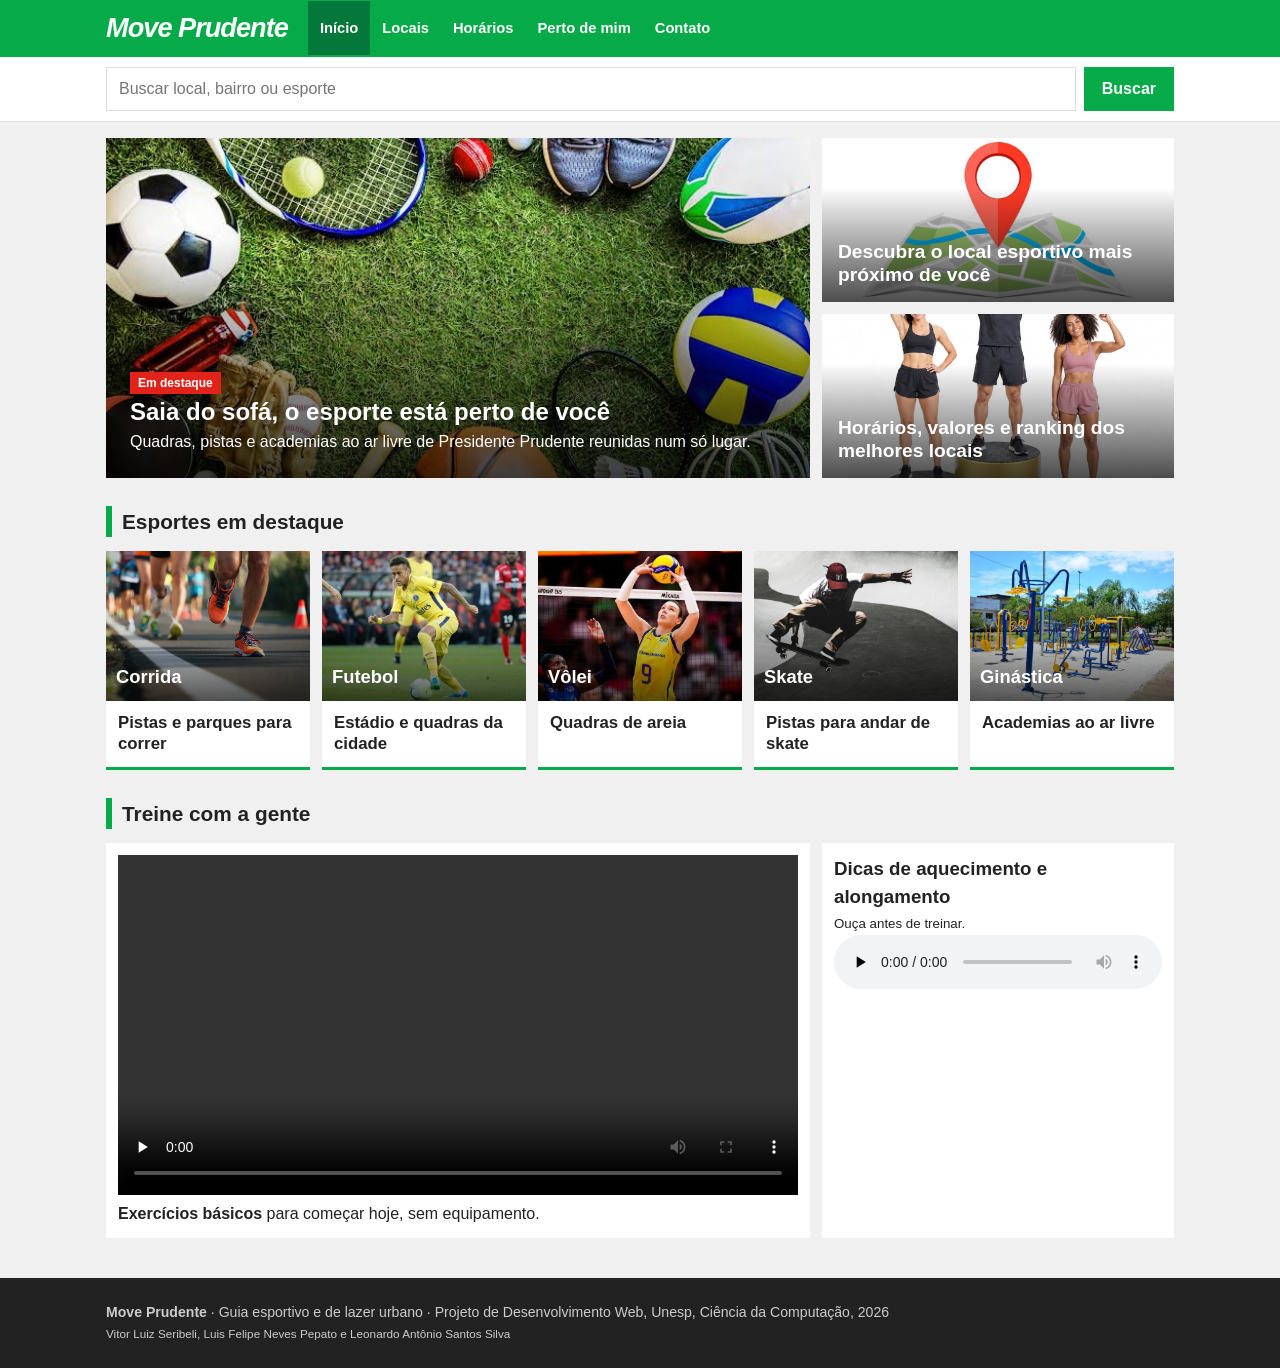
<file: index.html>
<!DOCTYPE html><html lang="pt-BR"><head><meta charset="UTF-8"><meta name="viewport" content="width=device-width, initial-scale=1"><title>Início | Move Prudente</title><link rel="stylesheet" href="css/style.css"></head><body><header class="topo"><div class="w">
<a class="logo" href="index.html" aria-current="page">Move Prudente</a>
<nav aria-label="Menu principal"><ul>
<li><a href="index.html" aria-current="page">Início</a></li><li><a href="atracoes.html">Locais</a></li><li><a href="informacoes.html">Horários</a></li><li><a href="itinerario.html">Perto de mim</a></li><li><a href="contato.html">Contato</a></li>
</ul></nav></div></header>
<div class="busca"><div class="w"><form id="busca-rapida" role="search"><input id="q" type="search" placeholder="Buscar local, bairro ou esporte" aria-label="Buscar"><button class="btn">Buscar</button></form></div></div>
<main class="w"><section class="hero"><a class="dest" href="atracoes.html"><span class="tag">Em destaque</span><h1>Saia do sofá, o esporte está perto de você</h1><p>Quadras, pistas e academias ao ar livre de Presidente Prudente reunidas num só lugar.</p></a>
<div style="display:grid;gap:12px"><a class="lat" href="itinerario.html"><h2>Descubra o local esportivo mais próximo de você</h2></a><a class="lat" href="informacoes.html"><h2>Horários, valores e ranking dos melhores locais</h2></a></div></section>
<section><h2 class="st">Esportes em destaque</h2><div class="grade cinco">
<a class="card" href="atracoes.html?cat=corrida"><div class="th c-corrida i-corrida">Corrida</div><div class="cb"><h3>Pistas e parques para correr</h3></div></a>
<a class="card" href="atracoes.html?cat=futebol"><div class="th c-futebol i-futebol">Futebol</div><div class="cb"><h3>Estádio e quadras da cidade</h3></div></a>
<a class="card" href="atracoes.html?cat=volei"><div class="th c-volei i-volei">Vôlei</div><div class="cb"><h3>Quadras de areia</h3></div></a>
<a class="card" href="atracoes.html?cat=skate"><div class="th c-skate i-skate">Skate</div><div class="cb"><h3>Pistas para andar de skate</h3></div></a>
<a class="card" href="atracoes.html?cat=ginastica"><div class="th c-ginastica i-ginastica">Ginástica</div><div class="cb"><h3>Academias ao ar livre</h3></div></a></div></section>
<section><h2 class="st">Treine com a gente</h2><div class="midia"><figure><video controls preload="none"><source src="media/exercicios.mp4" type="video/mp4"><track kind="captions" src="media/legenda.vtt" srclang="pt-BR" label="Português" default>Seu navegador não reproduz vídeo.</video><figcaption><strong>Exercícios básicos</strong> para começar hoje, sem equipamento.</figcaption></figure>
<aside><h3>Dicas de aquecimento e alongamento</h3><p><small>Ouça antes de treinar.</small></p><audio controls preload="none"><source src="media/alongamento.mp3" type="audio/mpeg">Seu navegador não reproduz áudio.</audio></aside></div></section></main><footer class="rodape"><div class="w"><p><strong>Move Prudente</strong> · Guia esportivo e de lazer urbano · Projeto de Desenvolvimento Web, Unesp, Ciência da Computação, 2026</p><p><small>Vitor Luiz Seribeli, Luis Felipe Neves Pepato e Leonardo Antônio Santos Silva</small></p></div></footer>
<script src="js/dados.js"></script><script src="js/app.js"></script></body></html>
</file>
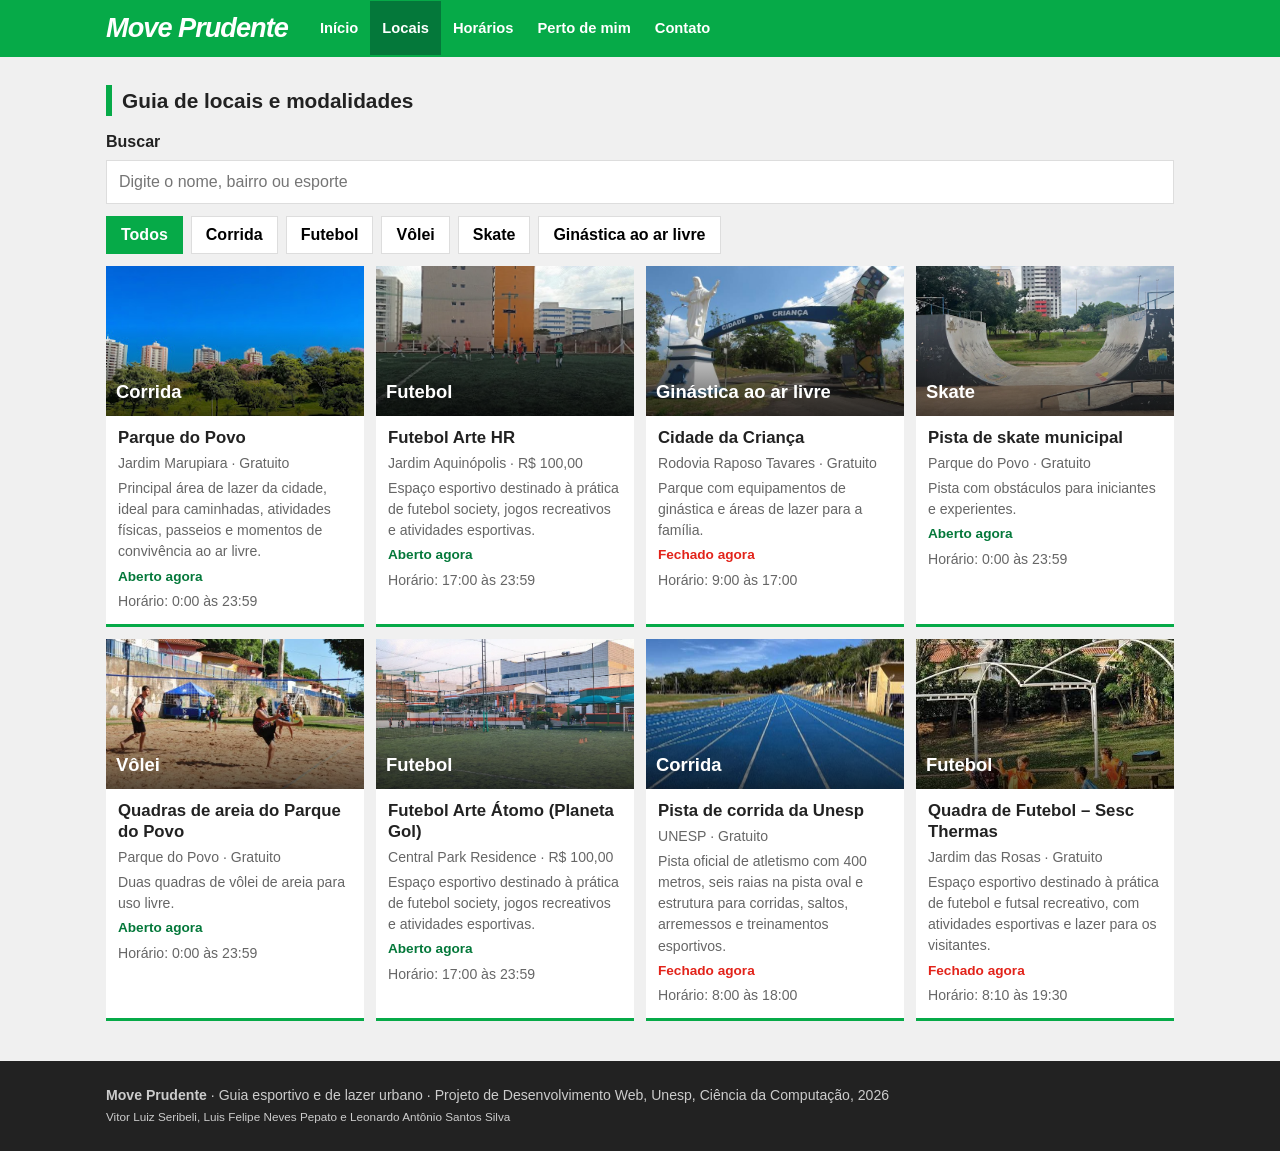
<file: atracoes.html>
<!DOCTYPE html><html lang="pt-BR"><head><meta charset="UTF-8"><meta name="viewport" content="width=device-width, initial-scale=1"><title>Locais | Move Prudente</title><link rel="stylesheet" href="css/style.css"></head><body><header class="topo"><div class="w">
<a class="logo" href="index.html">Move Prudente</a>
<nav aria-label="Menu principal"><ul>
<li><a href="index.html">Início</a></li><li><a href="atracoes.html" aria-current="page">Locais</a></li><li><a href="informacoes.html">Horários</a></li><li><a href="itinerario.html">Perto de mim</a></li><li><a href="contato.html">Contato</a></li>
</ul></nav></div></header>
<main class="w"><h1 class="st">Guia de locais e modalidades</h1><label for="filtro-texto"><strong>Buscar</strong></label>
<div style="margin-top:6px"><input id="filtro-texto" type="search" placeholder="Digite o nome, bairro ou esporte" style="width:100%;padding:9px 12px;border:1px solid var(--l)"></div>
<div id="filtros" class="filtros" role="group" aria-label="Filtrar por esporte"></div>
<section id="lista-locais" class="grade" aria-live="polite"></section><p id="vazio" class="painel" hidden>Nenhum local encontrado. Tente outro nome ou escolha “Todos”.</p></main><footer class="rodape"><div class="w"><p><strong>Move Prudente</strong> · Guia esportivo e de lazer urbano · Projeto de Desenvolvimento Web, Unesp, Ciência da Computação, 2026</p><p><small>Vitor Luiz Seribeli, Luis Felipe Neves Pepato e Leonardo Antônio Santos Silva</small></p></div></footer>
<script src="js/dados.js"></script><script src="js/app.js"></script></body></html>
</file>
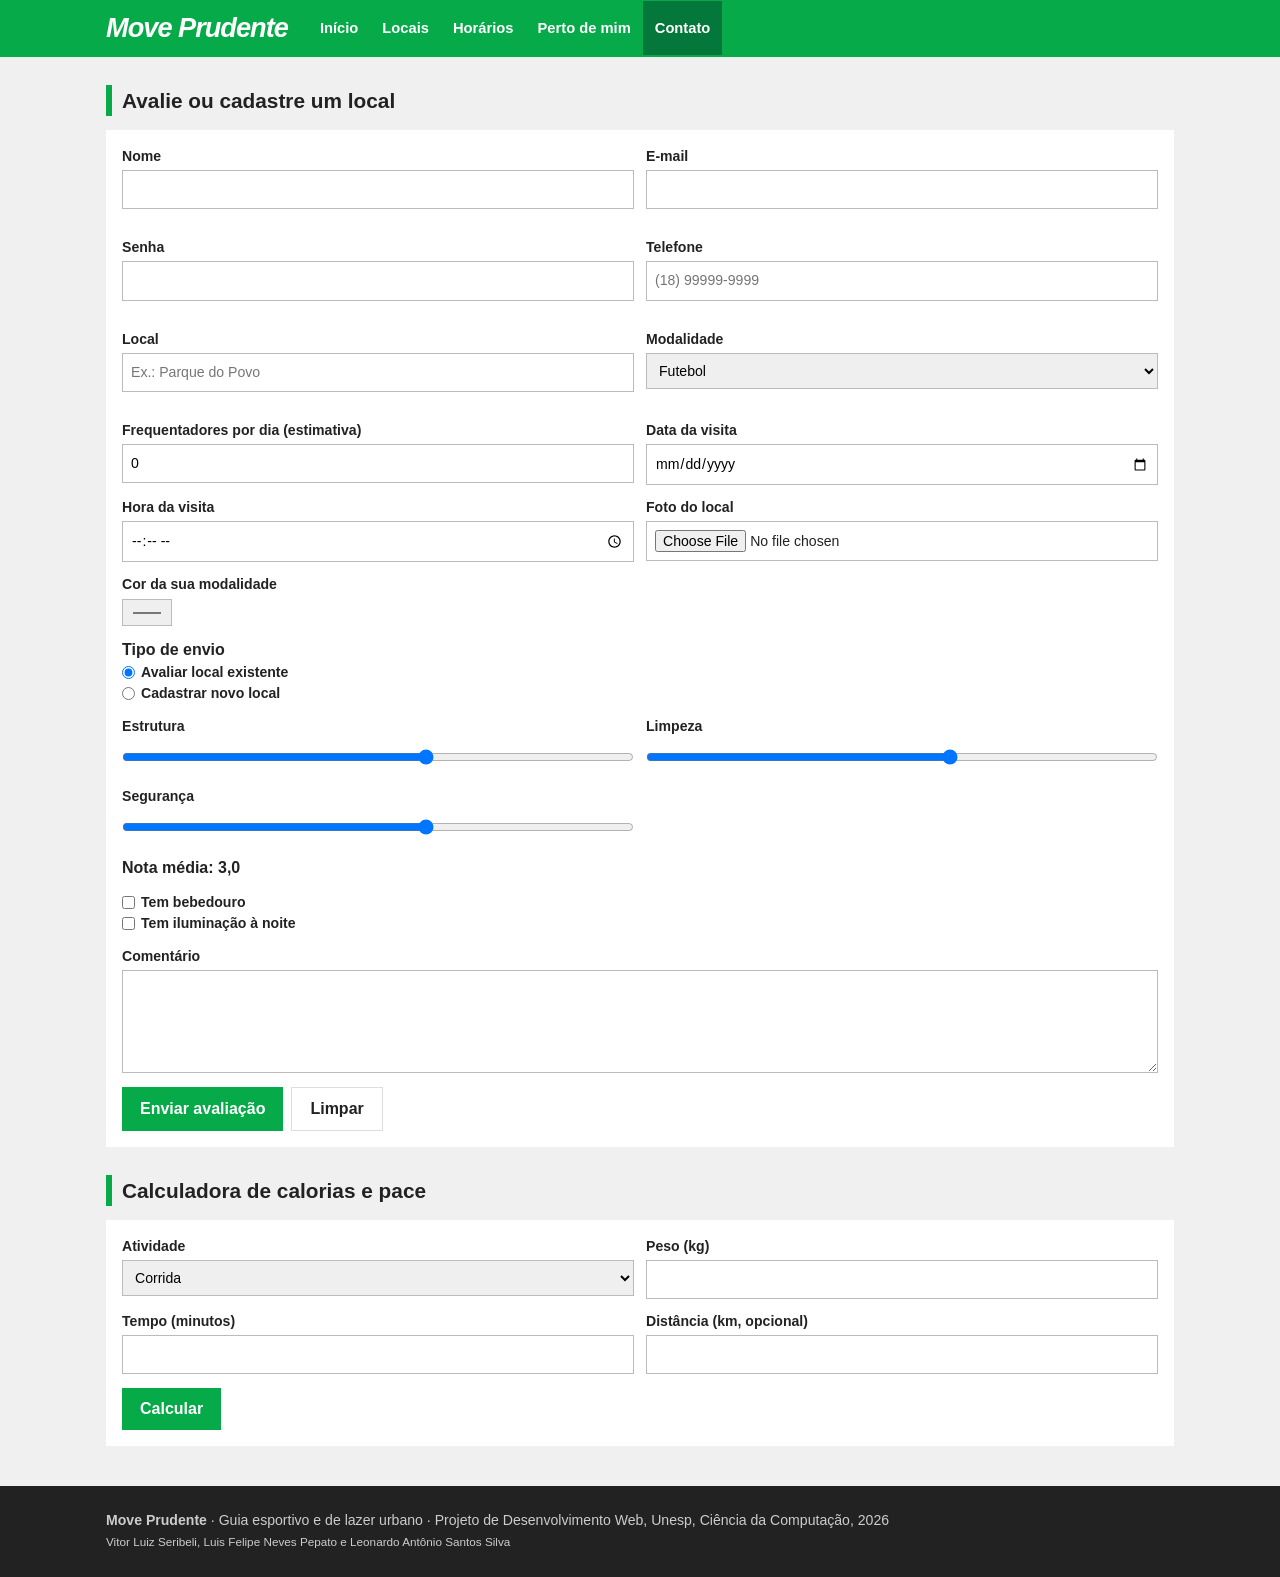
<file: contato.html>
<!DOCTYPE html><html lang="pt-BR"><head><meta charset="UTF-8"><meta name="viewport" content="width=device-width, initial-scale=1"><title>Contato e avaliações | Move Prudente</title><link rel="stylesheet" href="css/style.css"></head><body><header class="topo"><div class="w">
<a class="logo" href="index.html">Move Prudente</a>
<nav aria-label="Menu principal"><ul>
<li><a href="index.html">Início</a></li><li><a href="atracoes.html">Locais</a></li><li><a href="informacoes.html">Horários</a></li><li><a href="itinerario.html">Perto de mim</a></li><li><a href="contato.html" aria-current="page">Contato</a></li>
</ul></nav></div></header>
<main class="w"><h1 class="st">Avalie ou cadastre um local</h1>
<form id="form-aval" class="painel" novalidate><div class="fg">
<label>Nome<input id="nome" type="text" autocomplete="name"><span class="erro" id="e-nome"></span></label>
<label>E-mail<input id="email" type="email" autocomplete="email"><span class="erro" id="e-email"></span></label>
<label>Senha<input id="senha" type="password" autocomplete="new-password"><span class="erro" id="e-senha"></span></label>
<label>Telefone<input id="fone" type="tel" placeholder="(18) 99999-9999"><span class="erro" id="e-fone"></span></label>
<label>Local<input id="local" type="text" placeholder="Ex.: Parque do Povo"><span class="erro" id="e-local"></span></label>
<label>Modalidade<select id="modal"><optgroup label="Esportes coletivos"><option>Futebol</option><option>Vôlei</option></optgroup><optgroup label="Individuais"><option>Corrida</option><option>Skate</option><option>Ginástica ao ar livre</option></optgroup></select></label>
<label>Frequentadores por dia (estimativa)<input type="number" min="0" value="0"></label>
<label>Data da visita<input type="date"></label>
<label>Hora da visita<input type="time"></label>
<label>Foto do local<input type="file" accept="image/*"></label>
<label>Cor da sua modalidade<input type="color" value="#06aa48"></label>
<fieldset class="full" style="border:0"><legend><strong>Tipo de envio</strong></legend><label style="flex-direction:row;gap:6px"><input type="radio" name="tipo-envio" checked>Avaliar local existente</label><label style="flex-direction:row;gap:6px"><input type="radio" name="tipo-envio">Cadastrar novo local</label></fieldset>
<label>Estrutura<input id="nota-estrutura" type="range" min="0" max="5" step="0.5" value="3"></label>
<label>Limpeza<input id="nota-limpeza" type="range" min="0" max="5" step="0.5" value="3"></label>
<label>Segurança<input id="nota-seguranca" type="range" min="0" max="5" step="0.5" value="3"></label>
<p class="full"><strong>Nota média: <span id="nota-media">3,0</span></strong></p>
<fieldset class="full" style="border:0"><label style="flex-direction:row;gap:6px"><input type="checkbox">Tem bebedouro</label><label style="flex-direction:row;gap:6px"><input type="checkbox">Tem iluminação à noite</label></fieldset>
<label class="full">Comentário<textarea rows="4"></textarea></label></div>
<div class="acoes"><button class="btn" type="submit">Enviar avaliação</button><button class="btn sec" type="reset">Limpar</button></div><p id="msg-form" role="status"></p></form>
<h2 class="st">Calculadora de calorias e pace</h2>
<form id="form-calc" class="painel"><div class="fg"><label>Atividade<select id="tipo"><option value="corrida">Corrida</option><option value="caminhada">Caminhada</option><option value="bicicleta">Bicicleta</option></select></label>
<label>Peso (kg)<input id="peso" type="number" min="1"></label><label>Tempo (minutos)<input id="tempo" type="number" min="1"></label><label>Distância (km, opcional)<input id="dist" type="number" min="0" step="0.1"></label></div>
<div class="acoes"><button class="btn" type="submit">Calcular</button></div><p id="res-calc" role="status"></p></form></main><footer class="rodape"><div class="w"><p><strong>Move Prudente</strong> · Guia esportivo e de lazer urbano · Projeto de Desenvolvimento Web, Unesp, Ciência da Computação, 2026</p><p><small>Vitor Luiz Seribeli, Luis Felipe Neves Pepato e Leonardo Antônio Santos Silva</small></p></div></footer>
<script src="js/dados.js"></script><script src="js/app.js"></script></body></html>
</file>
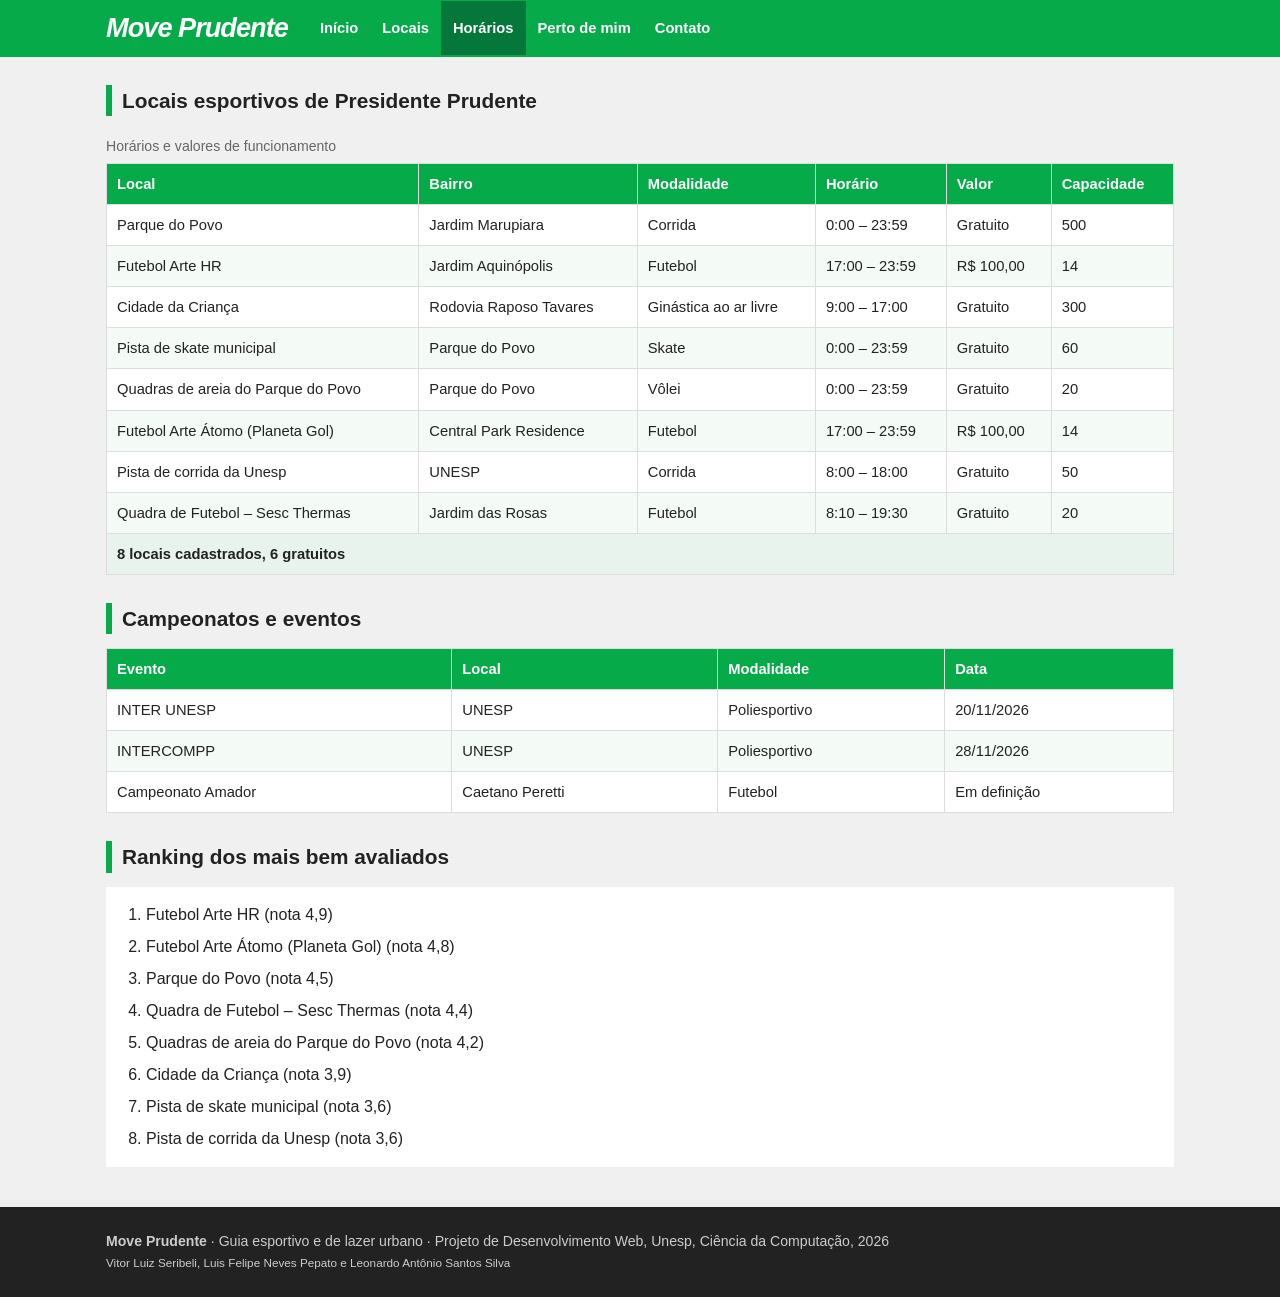
<file: informacoes.html>
<!DOCTYPE html><html lang="pt-BR"><head><meta charset="UTF-8"><meta name="viewport" content="width=device-width, initial-scale=1"><title>Horários e informações | Move Prudente</title><link rel="stylesheet" href="css/style.css"></head><body><header class="topo"><div class="w">
<a class="logo" href="index.html">Move Prudente</a>
<nav aria-label="Menu principal"><ul>
<li><a href="index.html">Início</a></li><li><a href="atracoes.html">Locais</a></li><li><a href="informacoes.html" aria-current="page">Horários</a></li><li><a href="itinerario.html">Perto de mim</a></li><li><a href="contato.html">Contato</a></li>
</ul></nav></div></header>
<main class="w"><h1 class="st">Locais esportivos de Presidente Prudente</h1>
<div class="rolar"><table class="tb"><caption class="meta" style="text-align:left;padding:6px 0">Horários e valores de funcionamento</caption><thead><tr><th>Local</th><th>Bairro</th><th>Modalidade</th><th>Horário</th><th>Valor</th><th>Capacidade</th></tr></thead><tbody id="corpo-locais"></tbody><tfoot><tr><td colspan="6" id="total-locais"></td></tr></tfoot></table></div>
<h2 class="st">Campeonatos e eventos</h2><div class="rolar"><table class="tb"><thead><tr><th>Evento</th><th>Local</th><th>Modalidade</th><th>Data</th></tr></thead><tbody id="corpo-eventos"></tbody></table></div>
<h2 class="st">Ranking dos mais bem avaliados</h2><ol id="ranking" class="rank"></ol></main><footer class="rodape"><div class="w"><p><strong>Move Prudente</strong> · Guia esportivo e de lazer urbano · Projeto de Desenvolvimento Web, Unesp, Ciência da Computação, 2026</p><p><small>Vitor Luiz Seribeli, Luis Felipe Neves Pepato e Leonardo Antônio Santos Silva</small></p></div></footer>
<script src="js/dados.js"></script><script src="js/app.js"></script></body></html>
</file>
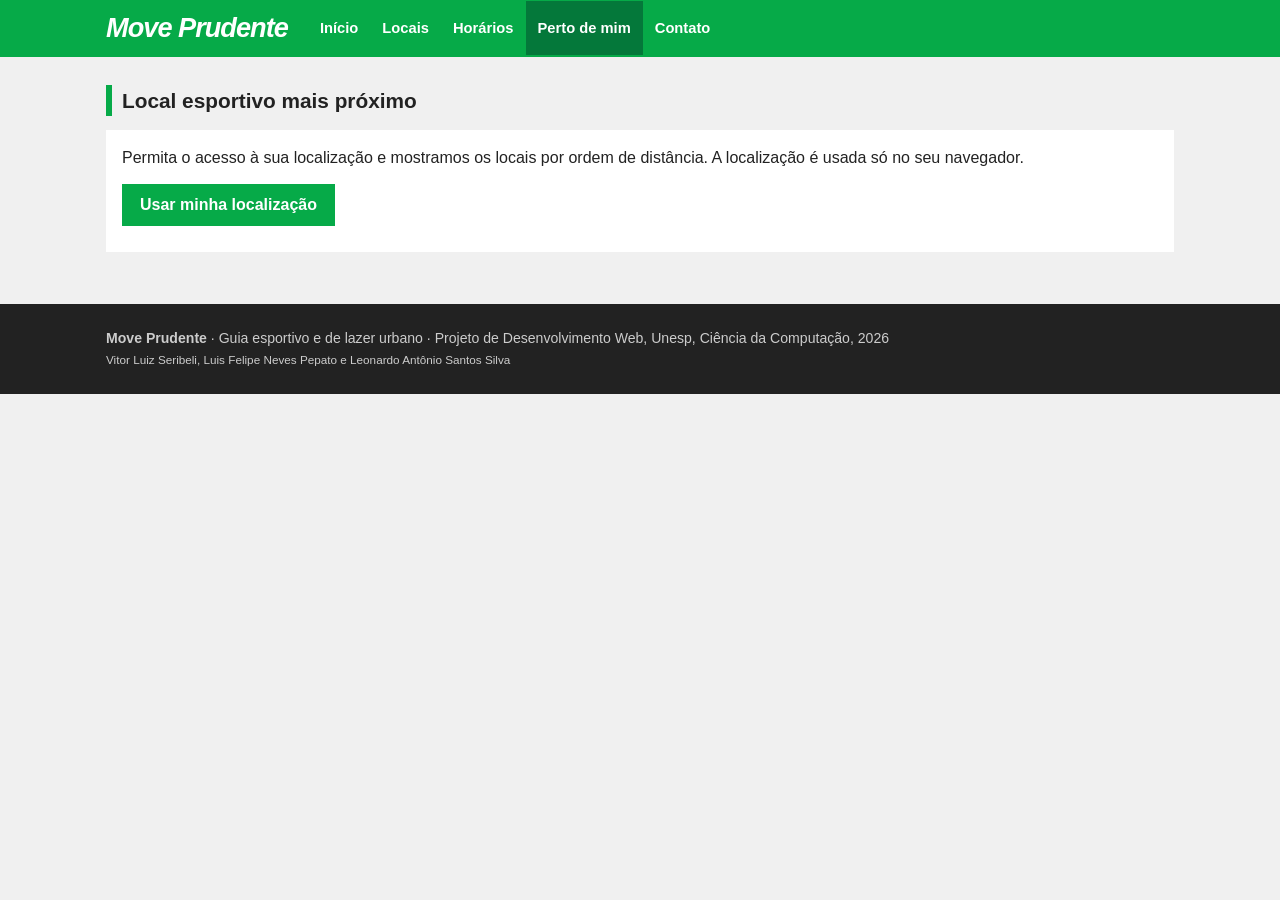
<file: itinerario.html>
<!DOCTYPE html><html lang="pt-BR"><head><meta charset="UTF-8"><meta name="viewport" content="width=device-width, initial-scale=1"><title>Perto de mim | Move Prudente</title><link rel="stylesheet" href="css/style.css"></head><body><header class="topo"><div class="w">
<a class="logo" href="index.html">Move Prudente</a>
<nav aria-label="Menu principal"><ul>
<li><a href="index.html">Início</a></li><li><a href="atracoes.html">Locais</a></li><li><a href="informacoes.html">Horários</a></li><li><a href="itinerario.html" aria-current="page">Perto de mim</a></li><li><a href="contato.html">Contato</a></li>
</ul></nav></div></header>
<main class="w"><h1 class="st">Local esportivo mais próximo</h1><div class="painel"><p>Permita o acesso à sua localização e mostramos os locais por ordem de distância. A localização é usada só no seu navegador.</p><div class="acoes"><button id="btn-localizar" class="btn" type="button">Usar minha localização</button></div><p id="msg-geo" role="status" style="margin-top:10px"></p></div><section id="resultado-geo" class="grade"></section></main><footer class="rodape"><div class="w"><p><strong>Move Prudente</strong> · Guia esportivo e de lazer urbano · Projeto de Desenvolvimento Web, Unesp, Ciência da Computação, 2026</p><p><small>Vitor Luiz Seribeli, Luis Felipe Neves Pepato e Leonardo Antônio Santos Silva</small></p></div></footer>
<script src="js/dados.js"></script><script src="js/app.js"></script></body></html>
</file>
<file: css/style.css>
/* Move Prudente - estilo geral (paleta inspirada em portais esportivos) */
:root{--v:#06aa48;--vd:#04783a;--t:#222;--c:#666;--l:#ddd;--bg:#f0f0f0;--r:#e2231a}
*{box-sizing:border-box;margin:0;padding:0}
body{font:16px/1.5 "Open Sans","Helvetica Neue",Arial,sans-serif;color:var(--t);background:var(--bg)}
a{color:inherit;text-decoration:none}
:focus-visible{outline:3px solid #ffd400;outline-offset:2px}
.w{max-width:1100px;margin:0 auto;padding:0 16px}
.topo{background:var(--v);color:#fff;position:sticky;top:0;z-index:5}
.topo .w{display:flex;align-items:center;gap:20px;flex-wrap:wrap}
.logo{font-weight:800;font-style:italic;font-size:1.7rem;letter-spacing:-1px;padding:8px 0}
nav ul{display:flex;flex-wrap:wrap;list-style:none}
nav a{display:block;padding:16px 12px;font-weight:700;font-size:.92rem}
nav a:hover,nav a[aria-current]{background:var(--vd)}
.busca{background:#fff;border-bottom:1px solid var(--l)}
.busca form{display:flex;gap:8px;padding:10px 0}
input,select,textarea,button{font:inherit}
.busca input{flex:1;padding:9px 12px;border:1px solid var(--l)}
.btn{background:var(--v);color:#fff;border:0;padding:9px 18px;font-weight:700;cursor:pointer}
.btn:hover{background:var(--vd)}.btn.sec{background:#fff;color:var(--t);border:1px solid var(--l)}
.hero{display:grid;grid-template-columns:2fr 1fr;gap:12px;margin-top:16px}
.dest{display:flex;flex-direction:column;justify-content:flex-end;min-height:340px;padding:24px;color:#fff;background:linear-gradient(180deg,rgba(0,0,0,0) 30%,rgba(0,0,0,.75)),url('../media/img/images.jfif') center/cover #0b6b36}
.tag{display:inline-block;align-self:flex-start;background:var(--r);color:#fff;font-size:.75rem;font-weight:800;padding:2px 8px}
.lat{display:flex;flex-direction:column;justify-content:flex-end;padding:16px;min-height:164px;color:#fff;background:linear-gradient(180deg,rgba(0,0,0,0) 30%,rgba(0,0,0,.7)),url('../media/img/localizacao.jpg') center/cover #0b6b36}
.lat+.lat{background:linear-gradient(180deg,rgba(0,0,0,0) 30%,rgba(0,0,0,.7)),url('../media/img/podio.webp') center/cover #d9a400}
.lat h2{font-size:1.2rem;line-height:1.2}
.st{font-size:1.3rem;font-weight:800;border-left:6px solid var(--v);padding-left:10px;margin:28px 0 14px}
.grade{display:grid;grid-template-columns:repeat(auto-fill,minmax(210px,1fr));gap:12px}
.card{background:#fff;border-bottom:3px solid var(--v);display:flex;flex-direction:column}
.card:hover h3{text-decoration:underline}
.th{height:150px;padding:10px;display:flex;align-items:flex-end;color:#fff;font-weight:800;font-size:1.15rem;background:#0b6b36}
.c-corrida{background:#0b6b36}.c-futebol{background:#1b5fa8}.c-volei{background:#d9a400}.c-skate{background:#444}.c-ginastica{background:#a8321b}
.cb{padding:12px;display:flex;flex-direction:column;gap:4px;flex:1}
.cb h3{font-size:1.05rem;line-height:1.25}.cb p,.meta{font-size:.88rem;color:var(--c)}
.st-aberto{color:var(--vd);font-weight:800;font-size:.85rem}.st-fechado{color:var(--r);font-weight:800;font-size:.85rem}
.filtros{display:flex;flex-wrap:wrap;gap:8px;margin:12px 0}
.filtros button{padding:6px 14px;border:1px solid var(--l);background:#fff;font-weight:700;cursor:pointer}
.filtros button.on{background:var(--v);color:#fff;border-color:var(--v)}
.midia{display:grid;grid-template-columns:2fr 1fr;gap:12px}
.midia>*{background:#fff;padding:12px}
video,audio{width:100%}
.tb{width:100%;border-collapse:collapse;background:#fff;font-size:.92rem}
.tb th{background:var(--v);color:#fff;text-align:left}
.tb th,.tb td{padding:9px 10px;border:1px solid var(--l)}
.tb tbody tr:nth-child(even){background:#f4faf6}
.tb tfoot td{font-weight:800;background:#e7f3ec}
.rolar{overflow-x:auto}
ol.rank{background:#fff;padding:12px 12px 12px 40px}ol.rank li{padding:4px 0}
.painel{background:#fff;padding:16px;margin-bottom:12px}
.fg{display:grid;grid-template-columns:repeat(2,1fr);gap:12px}
.fg label{display:flex;flex-direction:column;font-weight:700;font-size:.88rem;gap:3px}
.fg input,.fg select,.fg textarea{padding:8px;border:1px solid #bbb;font-weight:400}
.fg .full{grid-column:1/-1}
.erro{color:var(--r);font-size:.82rem;font-weight:400;min-height:1em}
.ok{color:var(--vd);font-weight:700;margin-top:10px}
.acoes{display:flex;gap:8px;margin-top:14px}
.rodape{background:#222;color:#ccc;margin-top:40px;padding:24px 0;font-size:.88rem}
@media(max-width:900px){.hero,.midia{grid-template-columns:1fr}.dest{min-height:260px}.dest h1{font-size:1.7rem}}
@media(max-width:600px){.fg{grid-template-columns:1fr}nav a{padding:12px 9px;font-size:.85rem}}
@media(prefers-reduced-motion:reduce){*{transition:none!important}}
.th[class*=" i-"]{background-size:cover;background-position:center}
.i-corrida{background-image:linear-gradient(transparent 40%,rgba(0,0,0,.65)),url('../media/img/corrida.webp')}
.i-futebol{background-image:linear-gradient(transparent 40%,rgba(0,0,0,.65)),url('../media/img/neymar.jfif')}
.i-volei{background-image:linear-gradient(transparent 40%,rgba(0,0,0,.65)),url('../media/img/volei.webp')}
.i-skate{background-image:linear-gradient(transparent 40%,rgba(0,0,0,.65)),url('../media/img/skate.jpg')}
.i-ginastica{background-image:linear-gradient(transparent 40%,rgba(0,0,0,.65)),url('../media/img/ginastica.jfif')}
@media(min-width:900px){.grade.cinco{grid-template-columns:repeat(5,1fr)}}
</file>
